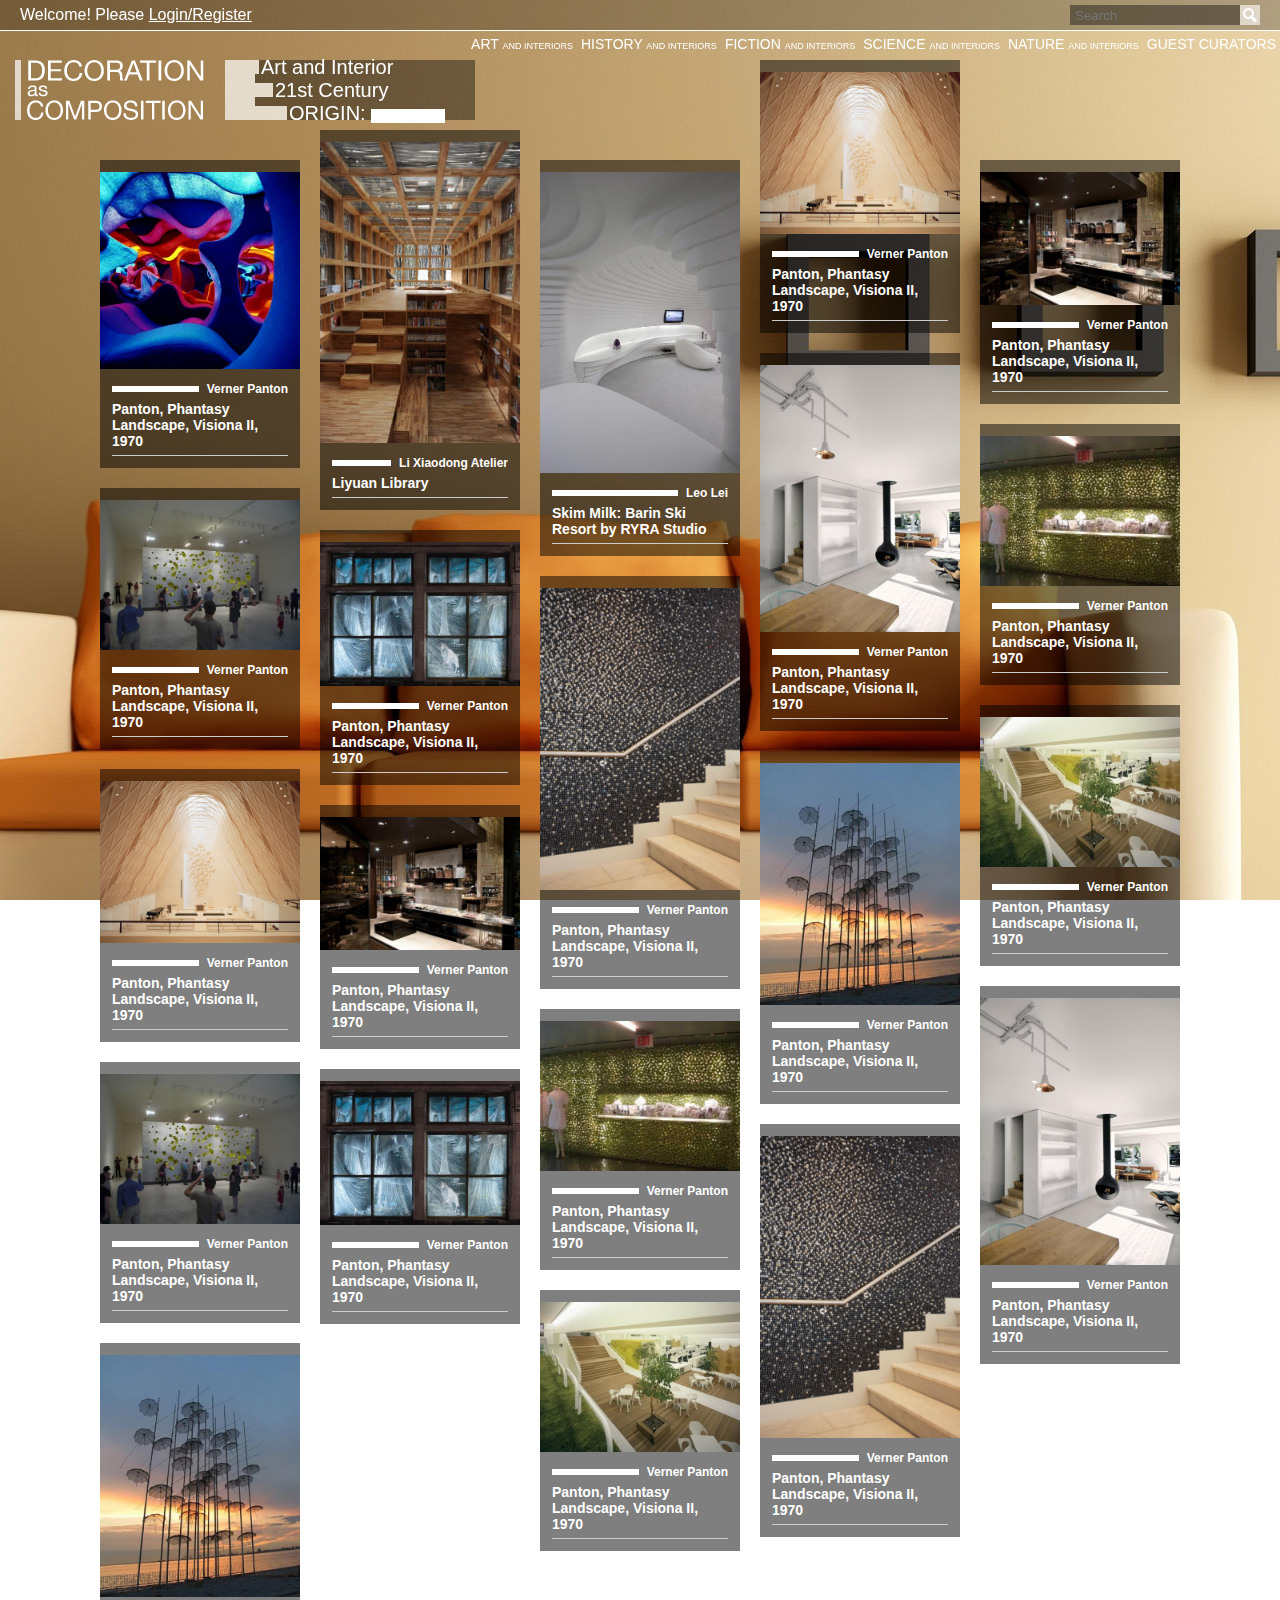
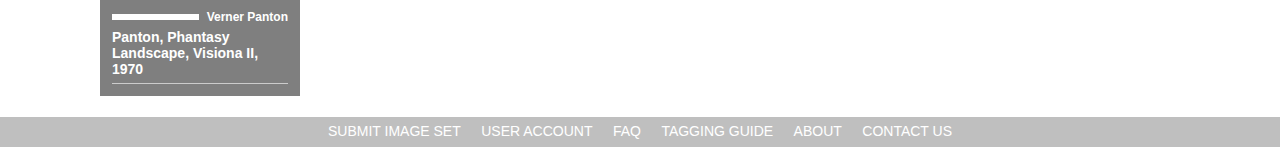
<file: index.html>
<!DOCTYPE html>
<html lang="en">
<head>
  <meta charset="utf-8" />
  <meta http-equiv="X-UA-Compatible" content="IE=edge,chrome=1" />
  <title>Decoration As Composition</title>
  <meta name="viewport" content="width=device-width; initial-scale=1.0" />
<link rel="shortcut icon" href="/favicon.ico" />
<link rel="apple-touch-icon" href="/apple-touch-icon.png" />
<link type="text/css" rel="stylesheet" href="css/style.css"/>
<script type="text/javascript" src="js/jquery.min.js"></script>
<script type="text/javascript" src="js/jquery.masonry.min.js"></script>
<script type="text/javascript" src="js/main.js"></script>
</head>
<body>
<div class="header">
	<div class="login">
    	Welcome! Please <a href="#login">Login/Register</a>
    </div>
    <div class="search">
    	<input name="" type="text" placeholder="Search"/>
        <a class="searchBtn"></a>
    </div>
    <ul class="menu">
        <li><a href="#">Art <span>and Interiors</span></a>
        	<ul>
            	<li><a href="#">Century</a>
                	<ul>
                    	<li><a href="#"></a></li>
                    </ul>                
                </li>
                <li>Period Classification</li>
            </ul>
        </li>
        <li><a href="#">History <span>and Interiors</span></a></li>
        <li><a href="#">Fiction <span>and Interiors</span></a></li>
        <li><a href="#">Science <span>and Interiors</span></a></li>
        <li><a href="#">Nature <span>and Interiors</span></a></li>
        <li><a href="#">Guest Curators</a></li>
    </ul>
</div>
<div class="wrapper">
	<div class="logo">
    	<div class="breadcrumb">                
        	<div class="firstCategory"><a href="#">Art and Interior</a></div>
        	<div class="secondCategory"><a href="#">21st Century</a></div>
        	<div class="origin">ORIGIN: <input name="" type="text"></div>    
        </div>
    </div>
    <div class="content">
    	<div class="post dent">
   	    	<img src="images/Phantasy Landscape Visiona 2 1970 Kunstmuseum Wolfsburg.jpg"> 
            <div class="title">
            	<div class="author"><h2><span>Verner Panton</span></h2></div>
                <h1>Panton, Phantasy Landscape, Visiona II, 1970</h1>
            </div>
        </div>
        <div class="post sdent">
   	    	<img src="images/ll_221111_10-630x947.jpg"> 
            <div class="title">
            	<div class="author"><h2><span>Li Xiaodong Atelier</span></h2></div>
                <h1>Liyuan Library</h1>
            </div>
        </div>
   	  <div class="post dent">
   	    	<img src="images/barin_ryra_5.jpg"> 
            <div class="title">
           	  <div class="author"><h2><span>Leo Lei</span></h2></div>
                <h1>Skim Milk: Barin Ski Resort by RYRA Studio</h1>
            </div>
        </div>
      	<div class="post">
   	    	<img src="images/Screen Shot 2012-11-12 at 9.09.36 PM.png"> 
            <div class="title">
           	  <div class="author"><h2><span>Verner Panton</span></h2></div>
                <h1>Panton, Phantasy Landscape, Visiona II, 1970</h1>
            </div>
        </div>
      	<div class="post dent">
   	    	<img src="images/Sweet-Alchemy200_Kois-600x398.jpg"> 
            <div class="title">
           	  <div class="author"><h2><span>Verner Panton</span></h2></div>
                <h1>Panton, Phantasy Landscape, Visiona II, 1970</h1>
            </div>
        </div>
      	<div class="post">
   	    	<img src="images/dezeen_SH-House-by-BaksvanWengerden_5.jpg"> 
            <div class="title">
           	  <div class="author"><h2><span>Verner Panton</span></h2></div>
                <h1>Panton, Phantasy Landscape, Visiona II, 1970</h1>
            </div>
        </div>
      	<div class="post">
   	    	<img src="images/11prada.jpg"> 
            <div class="title">
           	  <div class="author"><h2><span>Verner Panton</span></h2></div>
                <h1>Panton, Phantasy Landscape, Visiona II, 1970</h1>
            </div>
        </div>
      	<div class="post">
   	    	<img src="images/LTL_msk-composite-3_640.jpg"> 
            <div class="title">
           	  <div class="author"><h2><span>Verner Panton</span></h2></div>
                <h1>Panton, Phantasy Landscape, Visiona II, 1970</h1>
          </div>
      </div>
      	<div class="post">
   	    	<img src="images/Konstam-prince-albert_heatherwick-studio_london_01.jpg"> 
            <div class="title">
           	  <div class="author"><h2><span>Verner Panton</span></h2></div>
                <h1>Panton, Phantasy Landscape, Visiona II, 1970</h1>
          </div>
      </div>
      	<div class="post">
   	    	<img src="images/Screen Shot 2012-04-10 at 12.00.01 AM_0.png"> 
            <div class="title">
           	  <div class="author"><h2><span>Verner Panton</span></h2></div>
                <h1>Panton, Phantasy Landscape, Visiona II, 1970</h1>
          </div>
      </div>
      	<div class="post">
   	    	<img src="images/KDa TBWA HAKUHODO 04.jpg"> 
            <div class="title">
           	  <div class="author"><h2><span>Verner Panton</span></h2></div>
                <h1>Panton, Phantasy Landscape, Visiona II, 1970</h1>
          </div>
      </div>
      	<div class="post">
   	    	<img src="images/Umbrella-Art-Installation-in-Greece-4877.jpg"> 
            <div class="title">
           	  <div class="author"><h2><span>Verner Panton</span></h2></div>
                <h1>Panton, Phantasy Landscape, Visiona II, 1970</h1>
          </div>
      </div>
      <div class="post">
   	    	<img src="images/Screen Shot 2012-11-12 at 9.09.36 PM.png"> 
            <div class="title">
           	  <div class="author"><h2><span>Verner Panton</span></h2></div>
                <h1>Panton, Phantasy Landscape, Visiona II, 1970</h1>
            </div>
        </div>
      	<div class="post">
   	    	<img src="images/Sweet-Alchemy200_Kois-600x398.jpg"> 
            <div class="title">
           	  <div class="author"><h2><span>Verner Panton</span></h2></div>
                <h1>Panton, Phantasy Landscape, Visiona II, 1970</h1>
            </div>
        </div>
      	<div class="post">
   	    	<img src="images/dezeen_SH-House-by-BaksvanWengerden_5.jpg"> 
            <div class="title">
           	  <div class="author"><h2><span>Verner Panton</span></h2></div>
                <h1>Panton, Phantasy Landscape, Visiona II, 1970</h1>
            </div>
        </div>
      	<div class="post">
   	    	<img src="images/11prada.jpg"> 
            <div class="title">
           	  <div class="author"><h2><span>Verner Panton</span></h2></div>
                <h1>Panton, Phantasy Landscape, Visiona II, 1970</h1>
            </div>
        </div>
      	<div class="post">
   	    	<img src="images/LTL_msk-composite-3_640.jpg"> 
            <div class="title">
           	  <div class="author"><h2><span>Verner Panton</span></h2></div>
                <h1>Panton, Phantasy Landscape, Visiona II, 1970</h1>
          </div>
      </div>
      	<div class="post">
   	    	<img src="images/Konstam-prince-albert_heatherwick-studio_london_01.jpg"> 
            <div class="title">
           	  <div class="author"><h2><span>Verner Panton</span></h2></div>
                <h1>Panton, Phantasy Landscape, Visiona II, 1970</h1>
          </div>
      </div>
      	<div class="post">
   	    	<img src="images/Screen Shot 2012-04-10 at 12.00.01 AM_0.png"> 
            <div class="title">
           	  <div class="author"><h2><span>Verner Panton</span></h2></div>
                <h1>Panton, Phantasy Landscape, Visiona II, 1970</h1>
          </div>
      </div>
      	<div class="post">
   	    	<img src="images/KDa TBWA HAKUHODO 04.jpg"> 
            <div class="title">
           	  <div class="author"><h2><span>Verner Panton</span></h2></div>
                <h1>Panton, Phantasy Landscape, Visiona II, 1970</h1>
          </div>
      </div>
      	<div class="post">
   	    	<img src="images/Umbrella-Art-Installation-in-Greece-4877.jpg"> 
            <div class="title">
           	  <div class="author"><h2><span>Verner Panton</span></h2></div>
                <h1>Panton, Phantasy Landscape, Visiona II, 1970</h1>
          </div>
      </div>
    </div>
</div>

<div class="leftPanel">	
	<div class="closeBtn left"></div>
    <div class="article">
        <h1>Majik Café, Belgrade, Serbia</h1>
        <img src="images/voguepolka.jpg" width="500" height="682">
<p>
<b>Artist/Designer:</b><br/>
Karim Rashid<br/><br/>
<b>Photo Source:</b><br/>
<a href="http://www.yatzer.com/Majik-cafe-by-Karim-Rashid-in-Serbia">http://www.yatzer.com/Majik-cafe-by-Karim-Rashid-in-Serbia</a><br/><br/>

<b>Related Websites:</b><br/>
<a href="http://www.yatzer.com/Majik-cafe-by-Karim-Rashid-in-Serbia">http://www.yatzer.com/Majik-cafe-by-Karim-Rashid-in-Serbia</a><br/><br/>

<b>Information:</b><br/>
For Further Reading:<br/>
Rashid, Karim. Karimspace: the Interior Design and Architecture of Karim Rashid. New York: Rizzoli, 2009.<br/>
Rashid, Karim and Paola Antonelli. I Want to Change the World. New York: Universe, 2001.<br/>
Rashid, Karim. Karim Rashid: Evolution. New York: Universe, 2004.<br/><br/>

<a href="/decorationascomposition/category/category/art-and-interiors">Art and Interiors</a>, <a href="/decorationascomposition/category/period-classification/contemporary">Contemporary</a>, <a href="/decorationascomposition/category/tags/curvilinear">curvilinear</a>, <a href="/decorationascomposition/category/tags/eclectic">eclectic</a>, <a href="/decorationascomposition/category/tags/light">light</a>, <a href="/decorationascomposition/category/tags/pop-art">pop art</a>, <a href="/decorationascomposition/category/tags/post-modernism">Post-modernism</a>, <a href="/decorationascomposition/category/tags/serbia">Serbia</a>, <a href="/decorationascomposition/category/interior-function/hospitality">Hospitality</a>, <a href="/decorationascomposition/category/time-period/21st-century">21st Century</a>, <a href="/decorationascomposition/category/origin/european">European</a><br/>
<span class="footnote">Viewers should treat all images as copyrighted and refer to each image's links for copyright information.</span>
</p>            
    </div>
</div>
<div class="rightPanel">
	<div class="closeBtn right"></div>
    <div class="article">
        <h1>Majik Café, Belgrade, Serbia</h1>
        <img src="images/Arts - Majik cafe.jpg"> 
        <img src="images/majik cafe.jpg">
        <img src="images/majik cafe1.jpg"> 
<p>
<b>Artist/Designer:</b><br/>
Karim Rashid<br/><br/>
<b>Photo Source:</b><br/>
<a href="http://www.yatzer.com/Majik-cafe-by-Karim-Rashid-in-Serbia">http://www.yatzer.com/Majik-cafe-by-Karim-Rashid-in-Serbia</a><br/><br/>

<b>Related Websites:</b><br/>
<a href="http://www.yatzer.com/Majik-cafe-by-Karim-Rashid-in-Serbia">http://www.yatzer.com/Majik-cafe-by-Karim-Rashid-in-Serbia</a><br/><br/>

<b>Information:</b><br/>
For Further Reading:<br/>
Rashid, Karim. Karimspace: the Interior Design and Architecture of Karim Rashid. New York: Rizzoli, 2009.<br/>
Rashid, Karim and Paola Antonelli. I Want to Change the World. New York: Universe, 2001.<br/>
Rashid, Karim. Karim Rashid: Evolution. New York: Universe, 2004.<br/><br/>

<a href="/decorationascomposition/category/category/art-and-interiors">Art and Interiors</a>, <a href="/decorationascomposition/category/period-classification/contemporary">Contemporary</a>, <a href="/decorationascomposition/category/tags/curvilinear">curvilinear</a>, <a href="/decorationascomposition/category/tags/eclectic">eclectic</a>, <a href="/decorationascomposition/category/tags/light">light</a>, <a href="/decorationascomposition/category/tags/pop-art">pop art</a>, <a href="/decorationascomposition/category/tags/post-modernism">Post-modernism</a>, <a href="/decorationascomposition/category/tags/serbia">Serbia</a>, <a href="/decorationascomposition/category/interior-function/hospitality">Hospitality</a>, <a href="/decorationascomposition/category/time-period/21st-century">21st Century</a>, <a href="/decorationascomposition/category/origin/european">European</a><br/>
<span class="footnote">Viewers should treat all images as copyrighted and refer to each image's links for copyright information.</span>
</p>                       
    </div>
</div>
    
<div class="footer">
	<ul>
    	<li><a href="#">Submit Image Set</a></li>
    	<li><a href="#">User Account</a></li>
    	<li><a href="#">FAQ</a></li>
    	<li><a href="#">Tagging Guide</a></li>
    	<li><a href="#">About</a></li>
    	<li><a href="#">Contact Us</a></li>
    </ul>
</div>
</body>
</html>
</file>
<file: css/style.css>
.masonry,
.masonry .masonry-brick {
  -webkit-transition-duration: 0.7s;
     -moz-transition-duration: 0.7s;
      -ms-transition-duration: 0.7s;
       -o-transition-duration: 0.7s;
          transition-duration: 0.7s;
}

.masonry {
  -webkit-transition-property: height, width;
     -moz-transition-property: height, width;
      -ms-transition-property: height, width;
       -o-transition-property: height, width;
          transition-property: height, width;
}

.masonry .masonry-brick {
  -webkit-transition-property: left, right, top;
     -moz-transition-property: left, right, top;
      -ms-transition-property: left, right, top;
       -o-transition-property: left, right, top;
          transition-property: left, right, top;
}
body {
	font-family: Calibri, Century, Arial, Helvetica, sans-serif;
	margin: 0;
	padding: 0;
	background: url(../i/bg_1920.jpg) center top fixed;
}
ul, h1, h2, h3 {
	margin: 0;
	padding: 0;	
}
li {
	margin: 0;
	padding: 0;
	list-style: none;
}
a {
	color: #ffffff;
}
.clear {
	clear: both;
}
.header {
	width: 100%;
	height: 30px;
	border-bottom: solid 1px #fff;
	background-color: rgba(0, 0, 0, 0.25);	
	z-index: 9999;
	position: fixed;
	top: 0;
}
.header .login {
	margin-left: 20px;
	float: left;
	line-height: 30px;
	color: #ffffff;	
}
.header .menu, .header .search {
	float: right;	
}
.header .menu li {
	float: left;
	margin: 0 4px;
	padding: 5px 0 6px 0;
	position: relative;
}
.header .menu li ul{
	display: none;
	top: 31px;
	position: absolute;
	width: 1920px;
	left: -900px;
	text-align: center;
	border-bottom: solid 1px #fff;
	background-color: rgba(0, 0, 0, 0.45);
}

.header .menu li ul li{
	color: #fff;
	display: inline-block;
	float: none;
}
.header .menu li a {
	font-size: 14px;
	text-transform: uppercase;
	color: #fff;	
	text-decoration: none;	
	position: relative;
}
.header .menu li a span {
	font-size: 9px;	
	margin-top: -5px;
	position: relative;
}
.header .menu li:hover {
	cursor: pointer;
	background: url(../i/menu_hover.png) repeat-x bottom left;
}
.header .search {
	margin: 5px 20px 5px 10px;	
}
.header .search input {
	float: left;
	/*border-left: solid 1px rgba(255, 255, 255, 0.35);
	border-top: solid 1px rgba(255, 255, 255, 0.35);
	border-bottom: solid 1px rgba(255, 255, 255, 0.35);	
	border-right: none;*/
	border: none;
	background-color: rgba(0, 0, 0, 0.4);
	text-height: 20px;
	height: 20px;
	width: 160px;	
	padding: 0 5px;
	color: #fff;
}
.header .search .searchBtn{
	background: url(../i/searchBtn.png) no-repeat left top;
	height: 20px;
	width: 20px;
	float: left;
	cursor: pointer;
}
.header .search .searchBtn:hover{
	background: url(../i/searchBtnHover.png) no-repeat left top;
}
.wrapper {
	max-width: 1500px;
	margin: 0 auto;
	padding-top: 60px;
	position: relative;
}
.logo {
	position: fixed;
	top: 60px;
	z-index: 999;
	width: 240px;
	height: 60px;
	background: url(../i/logo.png) no-repeat left top;
	display: block;
	cursor: pointer;
	margin-left: 15px;
}
.logo .breadcrumb {
	position: absolute;
	color: #ffffff;
	left: 240px;
	height: 60px;
	font-size: 20px;
	line-height: 23px;
	width: 220px;	
	background: url(../i/breadcrumb.png) no-repeat left top transparent;
}
.logo .breadcrumb a {
	font-size: 20px;
	line-height: 23px;
	text-decoration: none;
}

.logo .breadcrumb a:hover {
	text-decoration: underline;
}
.logo .breadcrumb .firstCategory {
	margin-top: -4px;	
	text-indent: 6px;
}
.logo .breadcrumb .secondCategory {
	text-indent: 20px;
}
.logo .breadcrumb .origin {
	text-indent: 34px;
}
.logo .breadcrumb .origin input {
	display: inline-block;	
	width: 70px;
	height: 12px;
	line-height: 12px;
	font-size: 12px;
	border: none;
}
.content {
	margin: 0 auto;	
}
.content .post {
	float: left;
	width: 200px;
	padding: 12px 0;
	/*background-color: rgba(255, 255, 255, 0.9);*/
	background-color: rgba(0, 0, 0, 0.5);
	color: #fff;
	margin: 0 10px 20px 10px;
	cursor: pointer;
}
.content .post:hover {
	background-color: rgba(0, 0, 0, 1);	
}
.content .post img {
	width: 100%;		
}
.content .post.first {
	margin-top: 100px;	
}
.content .post.dent {
	margin-top: 100px;	
}
.content .post.sdent {
	margin-top: 70px;	
}
.post .title {
	margin: 8px 12px 0 12px;	
	position: relative;
	overflow: hidden;
	/*border-bottom: solid 1px #666;*/
	border-bottom: solid 1px #ccc;
	padding-bottom: 6px;
}
.post .title .author{
	margin-right: 0;
	position: absolute;
	right: 0;
	top: 5px;
	width: 1000px;
	display: block;
}
.post .title h2 {
	font-size: 12px;
	position: absolute;
	right: 0;
	height: 6px;
	padding-left: 8px;
	top: 0;
	display: inline-block;
	zoom: 1;
	/*border-left: 256px solid #020100;*/
	border-left: 256px solid #fff;
}
.post .title h2 span {
	position: relative;
	top: -4px;
}
.post .title h1 {
	margin: 20px 0 0 0;
	font-size: 14px;
	text-height: font-size;
}
.footer {
	width: 100%;
	height: 30px;
	border-top: solid 1px #fff;
	background-color: rgba(0, 0, 0, 0.25);
	text-align: center;
}
.footer ul li {
	display: inline-block;
	float: none;
	margin: 0 8px;
	padding: 5px 0 6px 0;
	position: relative;
}
.footer li:hover {
	cursor: pointer;
	background: url(../i/menu_hover.png) repeat-x top left;
}
.footer ul li a{
	font-size: 14px;
	text-transform: uppercase;
	color: #fff;
	text-decoration: none;
	position: relative;
}

#columncontent {
    z-index:1;
    float: left;	
    display: block;
    position:absolute;
	width: 4800px;
    height:auto;
    bottom:0;
    top:0;
    left:0;
    right:0;
    margin-bottom:0px;
    margin-right:0px;
	margin-top: 73px;
	border-top: 2px solid white;
	border-left: 5px solid #247E98;
}
.leftPanel {		
	width: 600px;	
	position: fixed;
	height: auto;
	bottom:0;
    top:0;
    left:0;
    right:0;
    margin-bottom:0px;
    margin-right:0px;
	margin-top: 31px;
	z-index: 99999;
	background-color: #fff;	
	display: none;
}
.rightPanel {	
	width: 600px;	
	position: fixed;
	height: auto;
	bottom:0;
    top:0;
    left:0;
    right:0;
    margin-bottom:0px;
    margin-right:0px;
	margin-top: 31px;
	z-index: 99999;
	background-color: #fff;	
	display: none;
}
.article {
	height: 100%;
	overflow: auto;
}
.closeBtn {
	width: 31px;
	height: 31px;
	position: absolute;
	background: url(../i/closeBtn.png) no-repeat left top rgba(0, 0, 0, 0.25);
	cursor: pointer;	
}
.closeBtn:hover {
	background: url(../i/closeBtn.png) no-repeat left top rgba(0, 0, 0, 1);	
}
.closeBtn.left {
	left: -31px;
	top: 0;	
}
.closeBtn.right {
	right: -31px;
	top: 0;	
}
.article img {
	width: 100%;	
}
.article a {
	color: #0066cc;	
	text-decoration: none;
}
.article a:hover {
	text-decoration: underline;	
}
.article h1 {
	margin: 30px 30px 20px 30px;	
	padding: 0;
	font-size: 24px;
	line-height: 24px;
}
.article p {
	font-size: 14px;
	line-height: 24px;
	margin: 20px 30px 30px 30px;
}
.article span.footnote {
	font-size: 11px;
	border-top: solid 1px #000000;
	display: inline-block;
	margin-top: 20px;
}
.slideShow {
	width: 1200px;
	margin: 100px auto 60px auto;
	position: relative;
}
.slideShow #slideLeft {
	width: 600px;	
	height: 400px;
	overflow: hidden;
	background: #000 url('../i/orbit/loading.gif') no-repeat center center;
	float: left;
}
.slideShow #slideRight {
	width: 600px;	
	height: 400px;
	overflow: hidden;
	background: #000 url('../i/orbit/loading.gif') no-repeat center center;
	float: left;
	position: relative;
}
</file>
